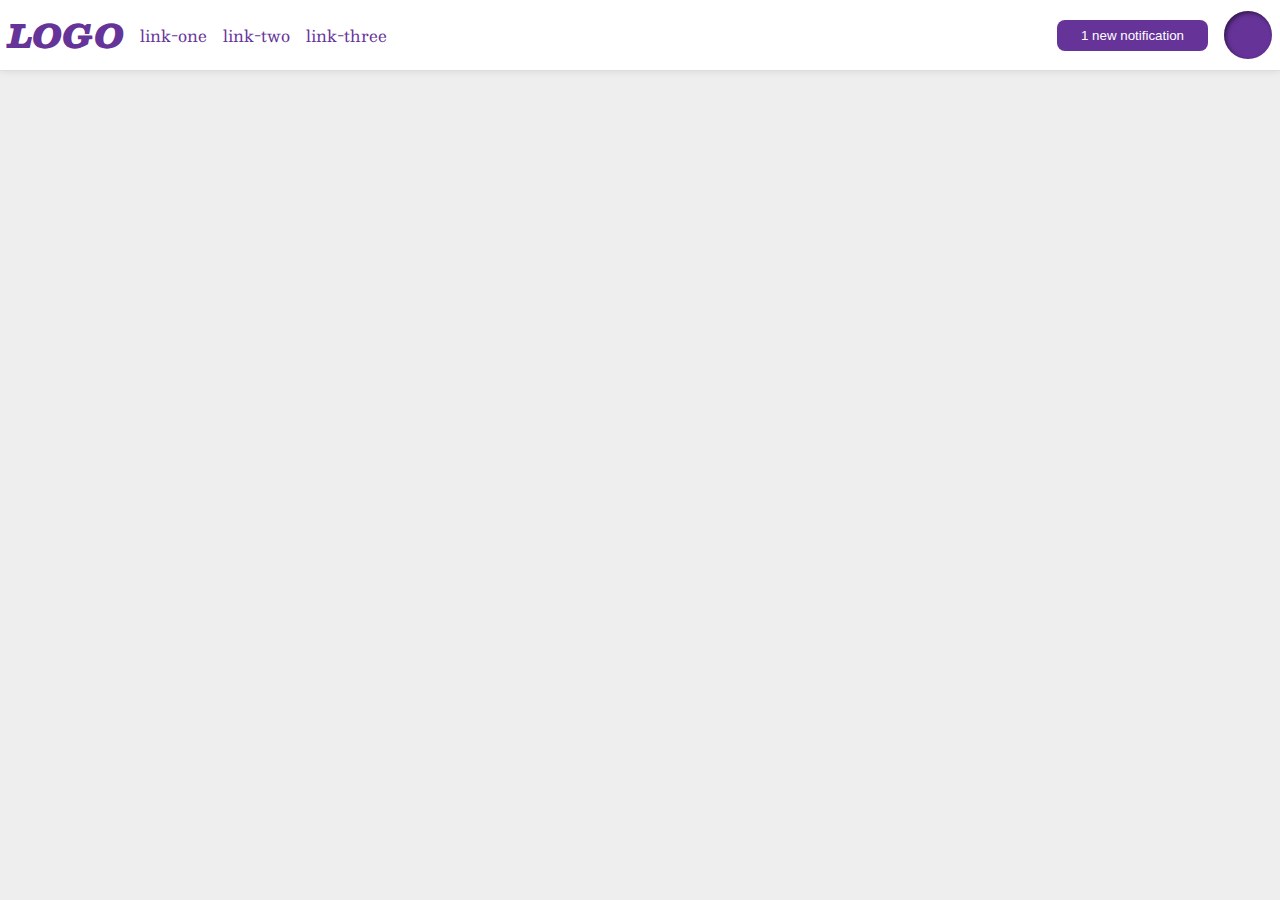
<file: flex/03-flex-header-2/index.html>
<!DOCTYPE html>
<html lang="en">
  <head>
    <meta charset="UTF-8">
    <meta http-equiv="X-UA-Compatible" content="IE=edge">
    <meta name="viewport" content="width=device-width, initial-scale=1.0">
    <title>Flex Header 2</title>
    <link rel="stylesheet" href="style.css">
  </head>
  <body>
    <div class="header">
    <div class="left">
      <div class="logo">
        LOGO
      </div>
      <ul class="links">
        <li><a href="google.com">link-one</a></li>
        <li><a href="google.com">link-two</a></li>
        <li><a href="google.com">link-three</a></li>
      </ul>
      </div>
      <div class="right">
      <button class="notifications">
        1 new notification
      </button>
      <div class="profile-image"></div>
      </div>
    </div>
  </body>
</html>
</file>
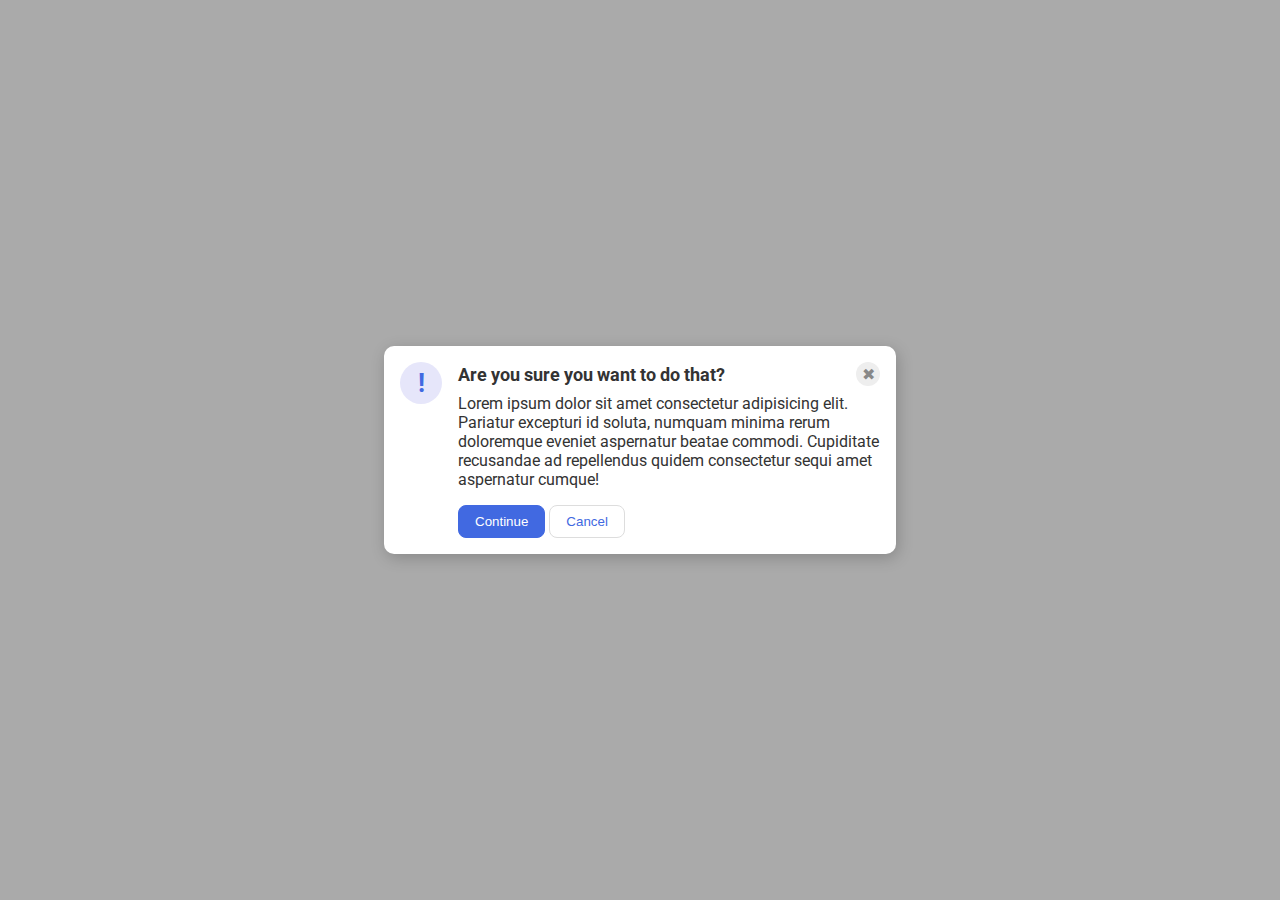
<file: flex/05-flex-modal/index.html>
<!DOCTYPE html>
<html lang="en">
  <head>
    <meta charset="UTF-8">
    <meta http-equiv="X-UA-Compatible" content="IE=edge">
    <meta name="viewport" content="width=device-width, initial-scale=1.0">
    <link rel="stylesheet" href="style.css">
    <title>Modal</title>
  </head>
  <body>
    <div class="modal">
      <div class="icon">!</div>
      <div class = "container">
      <div class="header">Are you sure you want to do that?
      <div class="close-button">✖</div>
      </div>
      <div class="text">Lorem ipsum dolor sit amet consectetur adipisicing elit. Pariatur excepturi id soluta, numquam minima rerum doloremque eveniet aspernatur beatae commodi. Cupiditate recusandae ad repellendus quidem consectetur sequi amet aspernatur cumque!</div>
      <button class="continue">Continue</button>
      <button class="cancel">Cancel</button> 
      </div>
    </div>
  </body>
</html>
</file>
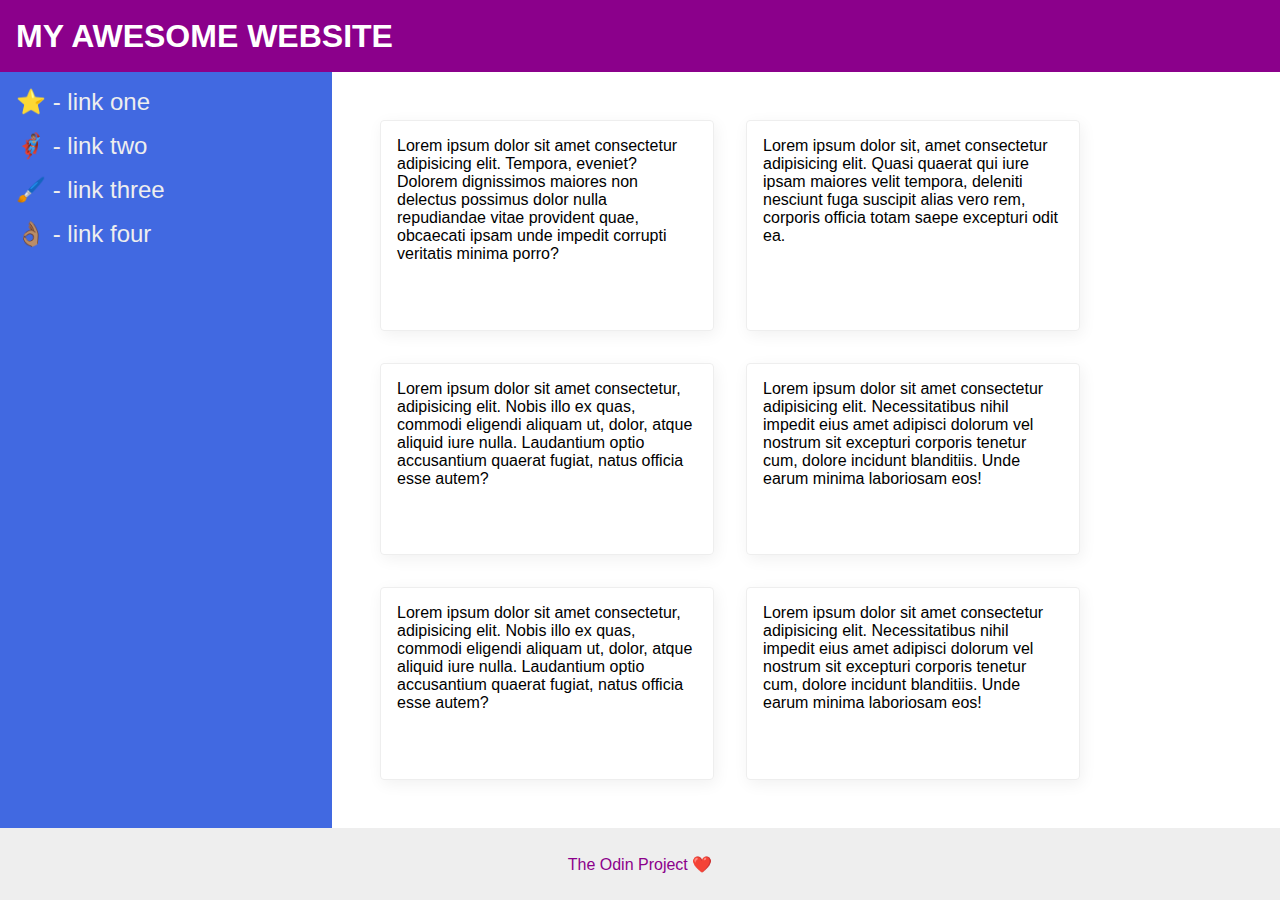
<file: flex/07-flex-layout-2/index.html>
<!DOCTYPE html>
<html lang="en">
  <head> 
    <meta charset="UTF-8">
    <meta http-equiv="X-UA-Compatible" content="IE=edge">
    <meta name="viewport" content="width=device-width, initial-scale=1.0">
    <title>The Holy Grail</title>
    <link rel="stylesheet" href="style.css">
  </head>
  <body>
    <div class="header">
      MY AWESOME WEBSITE
    </div>
    
    <div class = "body">
    <div class="sidebar">
      <ul>
        <li><a href="#">⭐ - link one</a></li>
        <li><a href="#">🦸🏽‍♂️ - link two</a></li>
        <li><a href="#">🖌️ - link three</a></li>
        <li><a href="#">👌🏽 - link four</a></li>
      </ul>
    </div>

    <div class="container">
    <div class="card">Lorem ipsum dolor sit amet consectetur adipisicing elit. Tempora, eveniet? Dolorem dignissimos maiores non delectus possimus dolor nulla repudiandae vitae provident quae, obcaecati ipsam unde impedit corrupti veritatis minima porro?</div>
    <div class="card">Lorem ipsum dolor sit, amet consectetur adipisicing elit. Quasi quaerat qui iure ipsam maiores velit tempora, deleniti nesciunt fuga suscipit alias vero rem, corporis officia totam saepe excepturi odit ea.</div>
    <div class="card">Lorem ipsum dolor sit amet consectetur, adipisicing elit. Nobis illo ex quas, commodi eligendi aliquam ut, dolor, atque aliquid iure nulla. Laudantium optio accusantium quaerat fugiat, natus officia esse autem?</div>
    <div class="card">Lorem ipsum dolor sit amet consectetur adipisicing elit. Necessitatibus nihil impedit eius amet adipisci dolorum vel nostrum sit excepturi corporis tenetur cum, dolore incidunt blanditiis. Unde earum minima laboriosam eos!</div>
    <div class="card">Lorem ipsum dolor sit amet consectetur, adipisicing elit. Nobis illo ex quas, commodi eligendi aliquam ut, dolor, atque aliquid iure nulla. Laudantium optio accusantium quaerat fugiat, natus officia esse autem?</div>
    <div class="card">Lorem ipsum dolor sit amet consectetur adipisicing elit. Necessitatibus nihil impedit eius amet adipisci dolorum vel nostrum sit excepturi corporis tenetur cum, dolore incidunt blanditiis. Unde earum minima laboriosam eos!</div>
    
    </div>
    </div>
    <div class="footer">
      The Odin Project ❤️
    </div>
  </body>
</html>
</file>
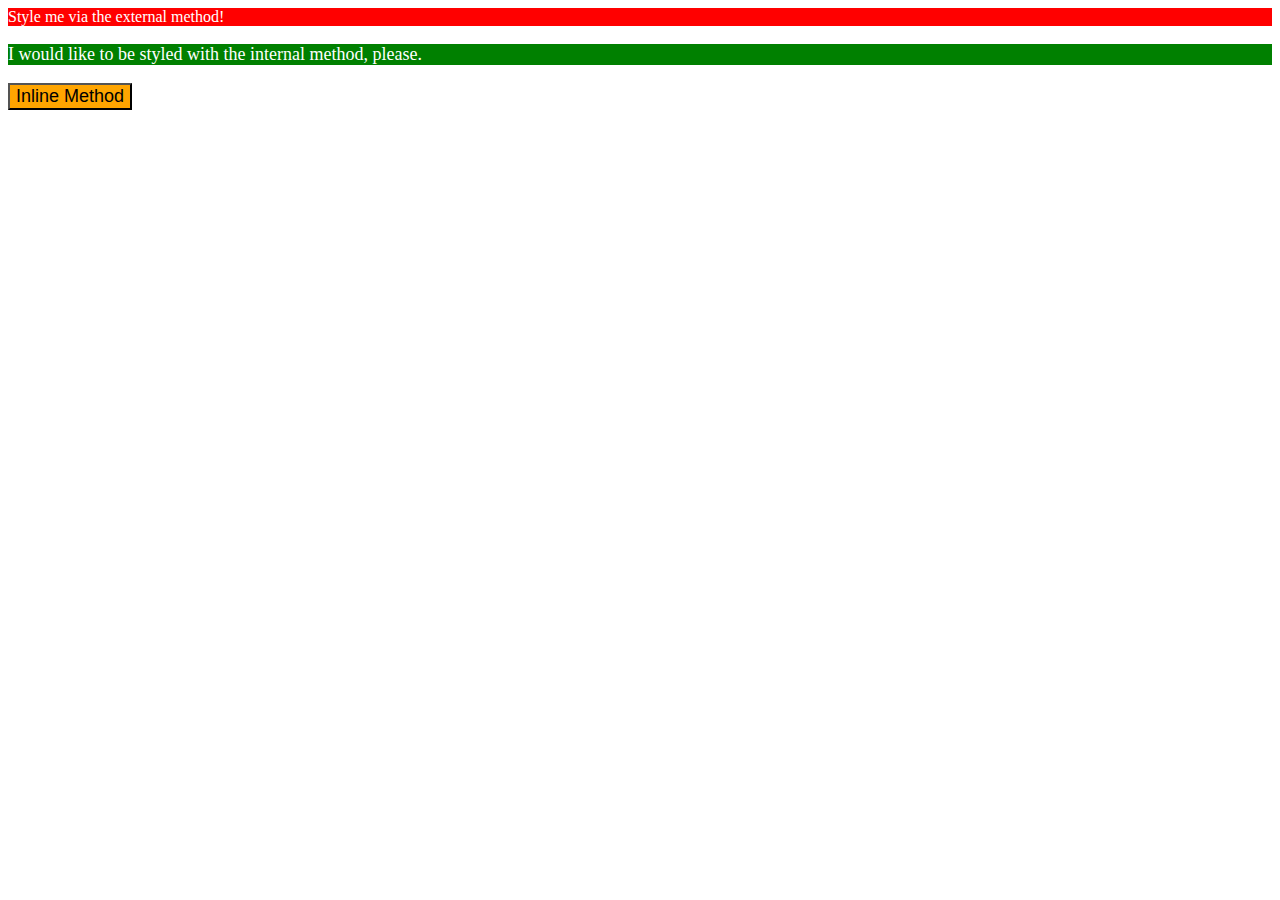
<file: foundations/01-css-methods/index.html>
<!DOCTYPE html>
<html lang="en">
  <head>
    <meta charset="UTF-8">
    <meta http-equiv="X-UA-Compatible" content="IE=edge">
    <meta name="viewport" content="width=device-width, initial-scale=1.0">
    <title>Methods for Adding CSS</title>
    <link rel="stylesheet" href="styles.css">
    <style>
      p{
        background-color: green;
        color: white;
        font-size: 18px;
      }
    </style>
  </head>
  <body>
    <div>Style me via the external method!</div>
    <p>I would like to be styled with the internal method, please.</p>
    <button style="background-color:orange; font-size:18px;">Inline Method</button>
  </body>
</html>
</file>
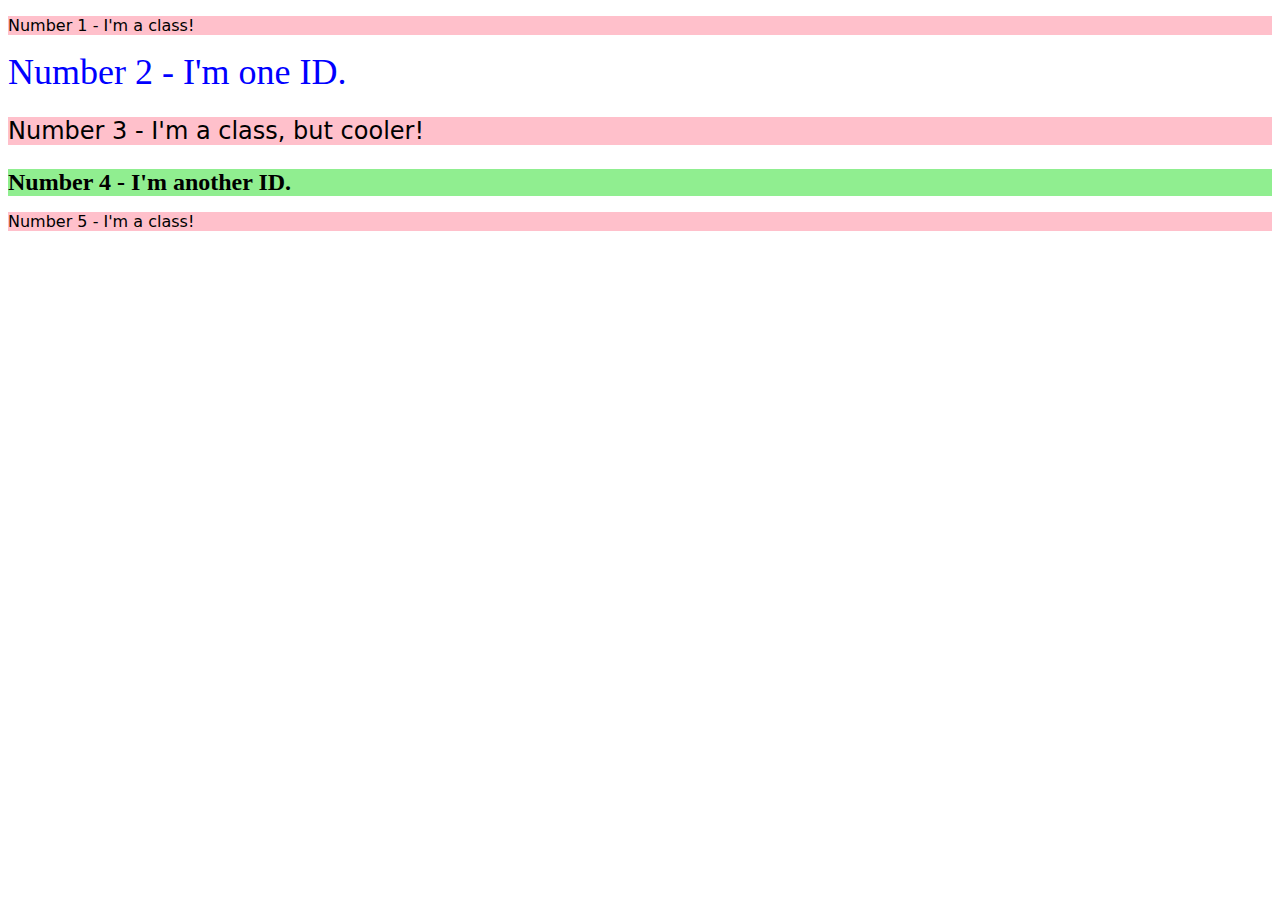
<file: foundations/02-class-id-selectors/index.html>
<!DOCTYPE html>
<html lang="en">
  <head>
    <meta charset="UTF-8">
    <meta http-equiv="X-UA-Compatible" content="IE=edge">
    <meta name="viewport" content="width=device-width, initial-scale=1.0">
    <title>Class and ID Selectors</title>
    <link rel="stylesheet" href="style.css">
  </head>
  <body>
    <p>Number 1 - I'm a class!</p>
    <div class="even">Number 2 - I'm one ID.</div>
    <p id="cool">Number 3 - I'm a class, but cooler!</p>
    <div id="fourth">Number 4 - I'm another ID.</div>
    <p>Number 5 - I'm a class!</p>
  </body>
</html>
</file>
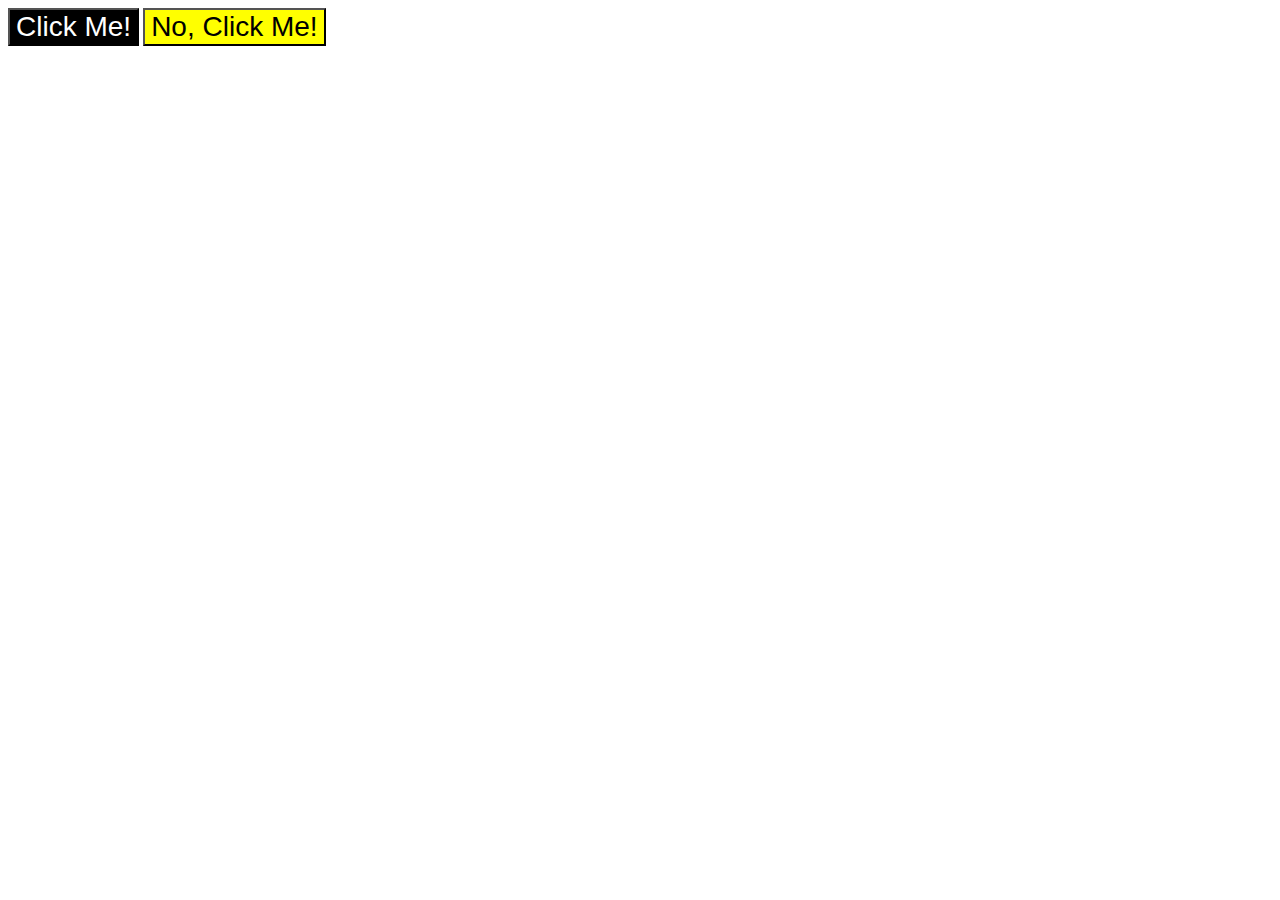
<file: foundations/03-grouping-selectors/index.html>
<!DOCTYPE html>
<html lang="en">
  <head>
    <meta charset="UTF-8">
    <meta http-equiv="X-UA-Compatible" content="IE=edge">
    <meta name="viewport" content="width=device-width, initial-scale=1.0">
    <title>Grouping Selectors</title>
    <link rel="stylesheet" href="style.css">
  </head>
  <body>
    <button class="first">Click Me!</button>
    <button class="second">No, Click Me!</button>
  </body>
</html>
</file>
<file: flex/03-flex-header-2/style.css>
/* this is some magical font-importing.  
you'll learn about it later. */
@import url('https://fonts.googleapis.com/css2?family=Besley:ital,wght@0,400;1,900&display=swap');

body {
  margin: 0;
  background: #eee;
  font-family: Besley, serif;
}

.header {
  background: white;
  border-bottom: 1px solid #ddd;
  box-shadow: 0 0 8px rgba(0,0,0,.1);
  display: flex;
  justify-content: space-between;
  padding: 8px;
  
}

.profile-image {
  background: rebeccapurple;
  box-shadow: inset 2px 2px 4px rgba(0,0,0,.5);
  border-radius: 50%;
  width: 48px;
  height: 48px;
}

.logo {
  color: rebeccapurple;
  font-size: 32px;
  font-weight: 900;
  font-style: italic;
}

button {
  border: none;
  border-radius: 8px;
  background: rebeccapurple;
  color: white;
  padding: 8px 24px;
  
  

}

a {
  /* this removes the line under our links */
  text-decoration: none;
  color: rebeccapurple;
}

ul {
  list-style-type: none;
  display: flex;
  margin: 0;
  padding: 0;
  gap: 16px;
}

.left, .right{
  display: flex;
  align-items: center;
  gap: 16px;
}
</file>
<file: flex/05-flex-modal/style.css>
@import url('https://fonts.googleapis.com/css2?family=Roboto:wght@400;700&display=swap');

html, body {
  height: 100%;
}

body {
  font-family: Roboto, sans-serif;
  margin: 0;
  background: #aaa;
  color: #333;
  /* I'll give you this one for free lol */
  display: flex;
  align-items: center;
  justify-content: center; 
}

.modal {
  background: white;
  width: 480px;
  border-radius: 10px;
  box-shadow: 2px 4px 16px rgba(0,0,0,.2);
  display: flex;
  padding: 16px;
  gap: 16px;
}

.icon {
  color: royalblue;
  font-size: 26px;
  font-weight: 700;
  background: lavender;
  width: 42px;
  height: 42px;
  border-radius: 50%;
  display: flex;
  align-items: center;
  justify-content: center;
  flex-shrink: 0;
}

.close-button {
  background: #eee;
  border-radius: 50%;
  color: #888;
  font-weight: 400;
  font-size: 16px;
  height: 24px;
  width: 24px;
  display: flex;
  align-items: center;
  justify-content: center;
}

button {
  padding: 8px 16px;
  border-radius: 8px;
}

button.continue {
  background: royalblue;
  border: 1px solid royalblue;
  color: white;
}

button.cancel {
  background: white;
  border: 1px solid #ddd;
  color: royalblue;
}

.header{
  display: flex;
  align-items: center;
  justify-content: space-between;
  font-size: 18px;
  font-weight: 700;
  margin-bottom: 8px;
  
}

.text {
  margin-bottom: 16px;
}
</file>
<file: flex/07-flex-layout-2/style.css>
body {
  font-family: -apple-system, BlinkMacSystemFont, 'Segoe UI', Roboto, Oxygen, Ubuntu, Cantarell, 'Open Sans', 'Helvetica Neue', sans-serif;
  margin: 0;
  min-height: 100vh;
  display: flex;
  flex-direction: column; 
}

.header {
  height: 72px;
  background: darkmagenta;
  color: white;
  font-size: 32px;
  font-weight: 900;
  padding-left: 16px;
  display: flex;
  align-items: center;
} 

.footer {
  height: 72px;
  background: #eee;
  color: darkmagenta;
  display: flex;
  justify-content: center;
  align-items: center;

}

.sidebar {
  width: 300px;
  background: royalblue;
  padding: 16px;
  flex-shrink: 0;
  padding: 16px;
}

.card {
  border: 1px solid #eee;
  box-shadow: 2px 4px 16px rgba(0,0,0,.06);
  border-radius: 4px;
  padding: 16px;
  margin: 16px;
  width: 300px;
}

.body{
  flex: 1;
  display: flex;
}

.container{
  padding: 32px;
  display: flex;
  flex-wrap: wrap;

}

a{
  font-size: 24px;
  text-decoration: none;
  color: #eee;
}

ul {
  list-style-type: none;
  margin: 0;
  padding: 0;
}

li {
  margin-bottom: 16px;
}
</file>
<file: foundations/01-css-methods/styles.css>
/*styles.css*/

div {
    background-color: red;
    color: white;
}
</file>
<file: foundations/02-class-id-selectors/style.css>
/*styles.css*/

p {
    background-color: #ffc0cb;
    font-family: Verdana, 'DejaVu Sans', sans-serif;
}

.even {
    color: #0000ff;
    font-size: 36px;

}

#cool {
    font-size: 24px;
}

#fourth {
    background-color: #90ee90;
    font-size: 24px;
    font-weight: 700;
}
</file>
<file: foundations/03-grouping-selectors/style.css>
/*style.css*/

.first, .second {
    font-size: 28px;
    font-family: Helvetica, 'Times New Roman', sans-serif;

}

.first {
    background-color: black;
    color: white;
}

.second {
    background-color: yellow;
}
</file>
